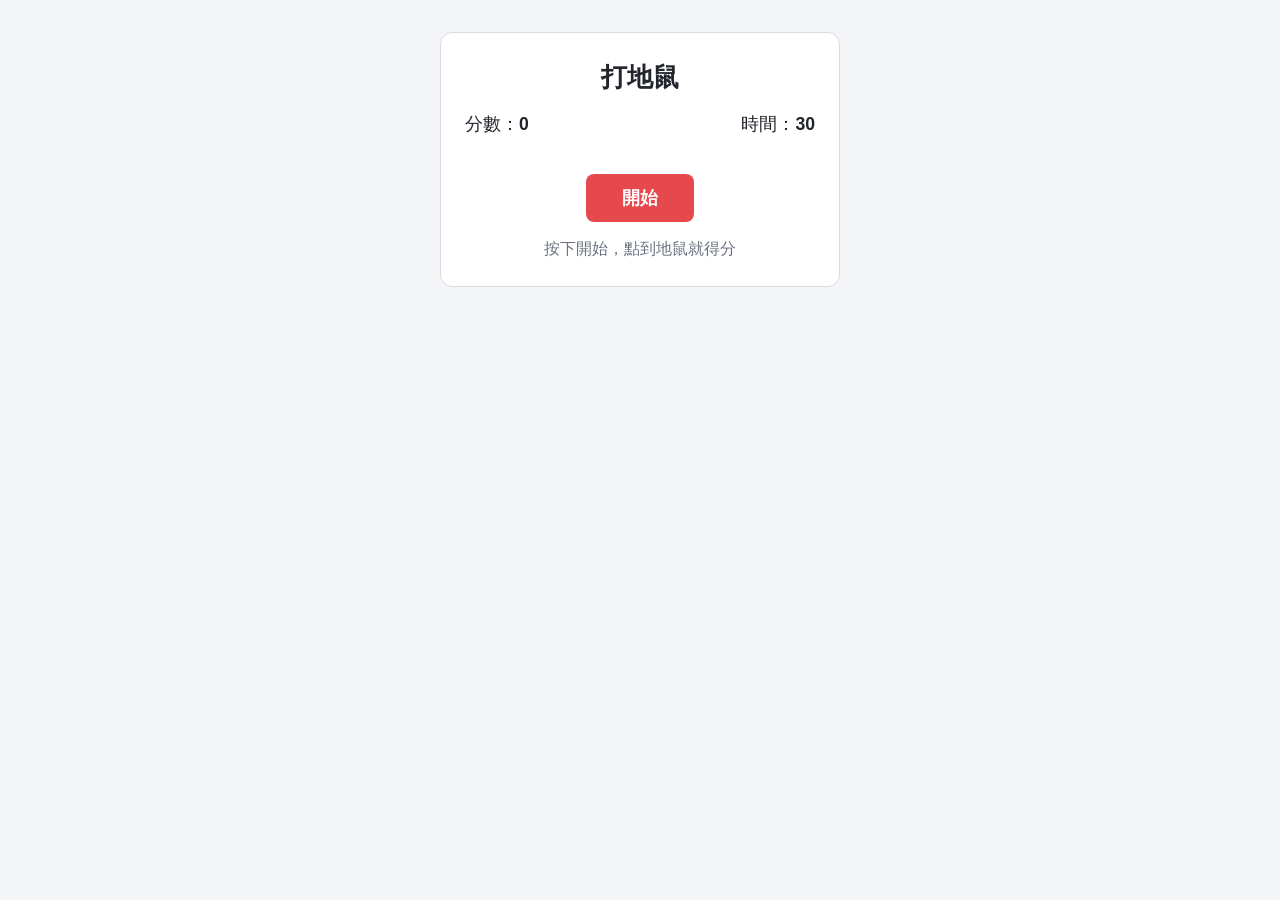
<file: Whack-a-mole/index.html>
<!DOCTYPE html>
<html lang="zh-Hant">
<head>
  <meta charset="UTF-8">
  <meta name="viewport" content="width=device-width, initial-scale=1">
  <title>打地鼠</title>

  <!-- 連結 CSS 檔案 -->
  <link rel="stylesheet" href="style.css">
</head>

<body>

  <main class="card">
    <h1>打地鼠</h1>

    <div class="info">
      <div>分數：<span id="score">0</span></div>
      <div>時間：<span id="time">30</span></div>
    </div>

    <!-- 棋盤是空的，9 個洞會由 JavaScript 產生 -->
    <div id="board"></div>
    <button id="startBtn" type="button">開始</button>
    <p id="message">按下開始，點到地鼠就得分</p>
  </main>
  <script src="script.js"></script>
</body>
</html>
</file>
<file: Whack-a-mole/style.css>
/* 顏色集中放在這裡，之後用 var(--名稱) 取用 */
:root {
  --bg: #f4f5f7;      /* 頁面底色 */
  --card: #ffffff;    /* 卡片底色 */
  --text: #22252b;    /* 文字 */
  --muted: #6b7280;   /* 次要文字 */
  --line: #d9dce3;    /* 邊框 */
  --hole: #e6e9ef;    /* 洞的顏色 */
  --accent: #e5484d;  /* 重點色：按鈕 */
}

* { box-sizing: border-box; }

body {
  margin: 0;
  padding: 32px 16px;
  background: var(--bg);
  color: var(--text);
  font-family: "PingFang TC", "Microsoft JhengHei", "Noto Sans TC", sans-serif;
  line-height: 1.6;
}

.card {
  max-width: 400px;
  margin: 0 auto;
  background: var(--card);
  border: 1px solid var(--line);
  border-radius: 12px;
  padding: 24px;
  text-align: center;
}

h1 { font-size: 1.6rem; margin: 0 0 12px; }

/* 分數和時間排成一列，左右各一個 */
.info {
  display: flex;
  justify-content: space-between;
  font-size: 1.1rem;
  margin-bottom: 16px;
}
.info span { font-weight: bold; }

/* 棋盤：3 欄的格子 */
#board {
  display: grid;
  grid-template-columns: repeat(3, 1fr);
  gap: 10px;
  margin-bottom: 20px;
}

/* 每一個洞 */
.hole {
  aspect-ratio: 1;          /* 寬高比 1:1，變成正方形 */
  font-size: 3rem;          /* emoji 的大小 */
  line-height: 1;
  background: var(--hole);
  border: none;
  border-radius: 50%;       /* 變成圓形 */
  cursor: pointer;
  padding: 0;
}
.hole:active { transform: scale(0.94); }   /* 按下去縮一點點 */

#startBtn {
  font: inherit;
  font-size: 1.1rem;
  font-weight: bold;
  color: #ffffff;
  background: var(--accent);
  border: none;
  border-radius: 8px;
  padding: 10px 36px;
  cursor: pointer;
}
#startBtn:hover { filter: brightness(0.92); }
#startBtn:disabled { opacity: 0.5; cursor: not-allowed; }

#message { margin: 14px 0 0; min-height: 1.6em; color: var(--muted); }
</file>
